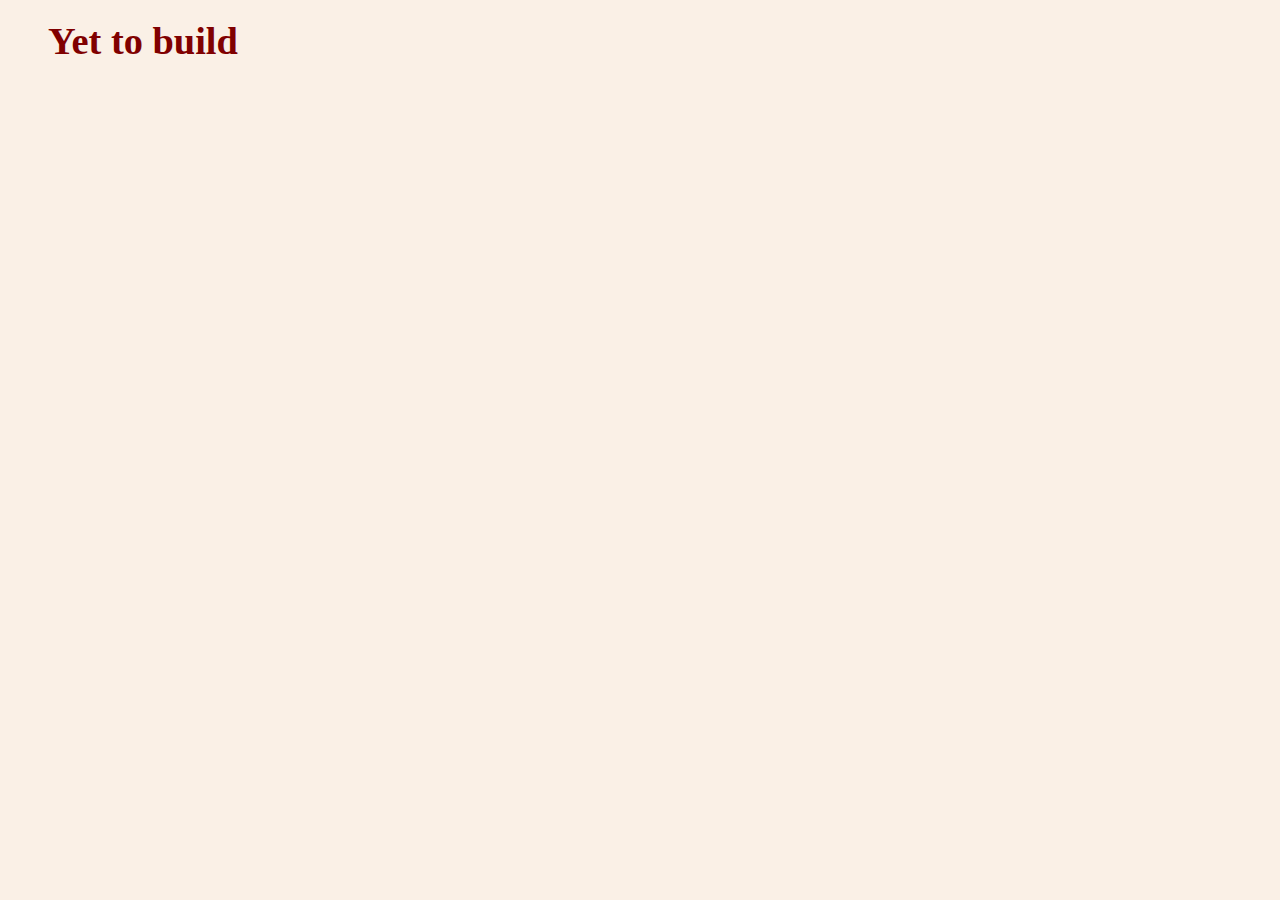
<file: courses.html>
<!DOCTYPE html>
<html lang="en">
<head>
    <meta charset="UTF-8">
    <meta http-equiv="X-UA-Compatible" content="IE=edge">
    <meta name="viewport" content="width=device-width, initial-scale=1.0">
    <title>My Courses</title>
    <style>
        body{
            background-color: linen;
            font-size: 120%;
        }
        h1{
            color: maroon;
            margin-left: 40px;
            line-height: 80%;
        }
        p{
            color: black;
            margin-left: 100px;
            line-height: 60%;
        }
    </style>
</head>
<body>
    <h1>Yet to build</h1>
</body>
</html>
</file>
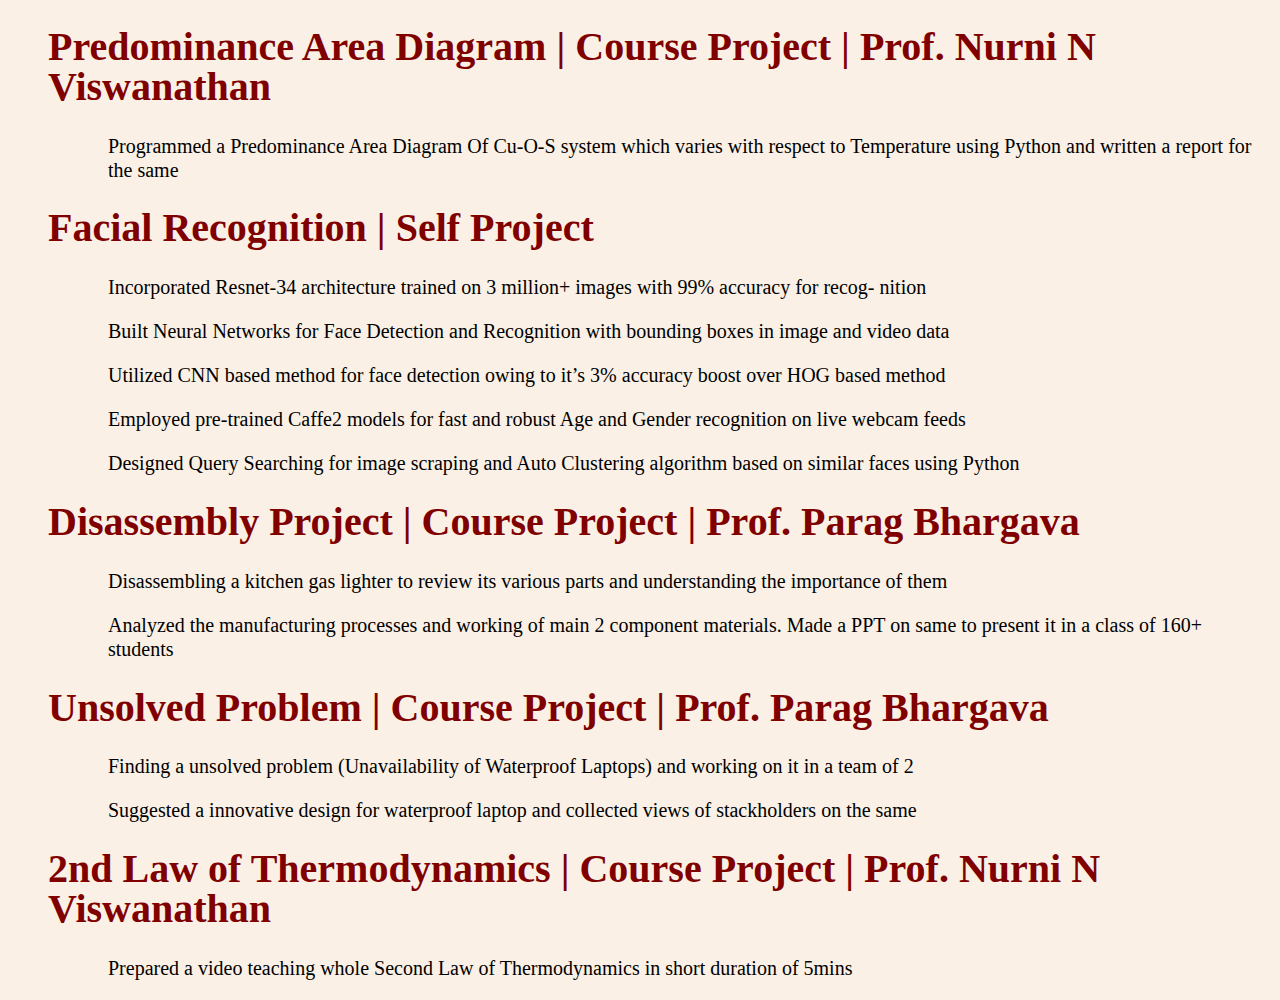
<file: PandA.html>
<!DOCTYPE html>
<html lang="en">
<head>
    <meta charset="UTF-8">
    <meta http-equiv="X-UA-Compatible" content="IE=edge">
    <meta name="viewport" content="width=device-width, initial-scale=1.0">
    <title>Projects and Assignments</title>
    <style>
        body{
            background-color: linen;
            font-size: 20px;
        }
        h1{
            color: maroon;
            margin-left: 40px;
            line-height: 100%;
        }
        p{
            color: black;
            margin-left: 100px;
            line-height: 120%;
        }
    </style>
</head>
<body>
    <h1>Predominance Area Diagram | Course Project | Prof. Nurni N Viswanathan</h1>
        <p>Programmed a Predominance Area Diagram Of Cu-O-S system which varies with respect to
        Temperature using Python and written a report for the same</p>
    <h1>Facial Recognition | Self Project</h1>
        <p>Incorporated Resnet-34 architecture trained on 3 million+ images with 99% accuracy for recog-
            nition</p>
        <p>Built Neural Networks for Face Detection and Recognition with bounding boxes in image and
            video data</p>
        <p>Utilized CNN based method for face detection owing to it’s 3% accuracy boost over HOG based
            method</p>
        <p>Employed pre-trained Caffe2 models for fast and robust Age and Gender recognition on live
            webcam feeds</p>
        <p>Designed Query Searching for image scraping and Auto Clustering algorithm based on similar
            faces using Python</p>
    <h1>Disassembly Project | Course Project | Prof. Parag Bhargava</h1>
        <p>Disassembling a kitchen gas lighter to review its various parts and understanding the importance
            of them</p>
        <p>Analyzed the manufacturing processes and working of main 2 component materials. Made a
            PPT on same to present it in a class of 160+ students</p>
    <h1>Unsolved Problem | Course Project | Prof. Parag Bhargava</h1>
        <p>Finding a unsolved problem (Unavailability of Waterproof Laptops) and working on it in a team
            of 2</p>
        <p>Suggested a innovative design for waterproof laptop and collected views of stackholders on
            the same</p>
    <h1>2nd Law of Thermodynamics | Course Project | Prof. Nurni N Viswanathan</h1>
        <p>Prepared a video teaching whole Second Law of Thermodynamics in short duration of 5mins</p>
    
</body>
</html>
</file>
